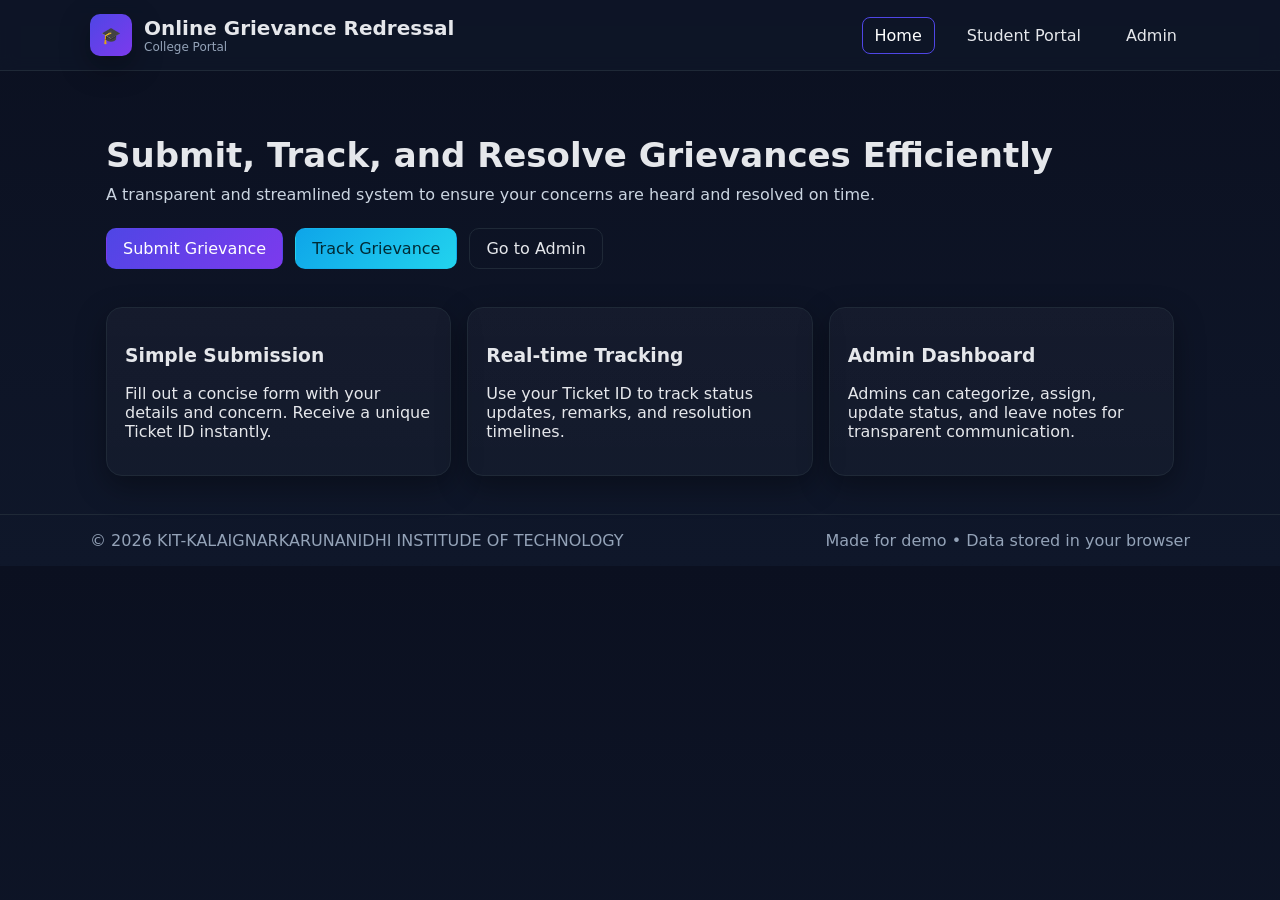
<file: index.html>
<!DOCTYPE html>
<html lang="en">
<head>
  <meta charset="UTF-8" />
  <meta name="viewport" content="width=device-width, initial-scale=1.0" />
  <title>Online Grievance Redressal | College</title>
  <link rel="stylesheet" href="assets/css/styles.css" />
  <link rel="icon" href="data:," />
</head>
<body>
  <header class="site-header">
    <div class="container header-inner">
      <div class="brand">
        <div class="logo">🎓</div>
        <div>
          <h1 class="title">Online Grievance Redressal</h1>
          <p class="subtitle">College Portal</p>
        </div>
      </div>
      <nav class="nav">
        <a href="index.html" class="active">Home</a>
        <a href="student.html">Student Portal</a>
        <a href="admin.html">Admin</a>
      </nav>
    </div>
  </header>

  <main>
    <section class="hero">
      <div class="container">
        <h2>Submit, Track, and Resolve Grievances Efficiently</h2>
        <p class="lead">A transparent and streamlined system to ensure your concerns are heard and resolved on time.</p>
        <div class="cta-group">
          <a href="student.html#submit" class="btn btn-primary">Submit Grievance</a>
          <a href="student.html#track" class="btn btn-secondary">Track Grievance</a>
          <a href="admin.html" class="btn btn-quiet">Go to Admin</a>
        </div>
      </div>
    </section>

    <section class="features">
      <div class="container grid-3">
        <div class="card">
          <h3>Simple Submission</h3>
          <p>Fill out a concise form with your details and concern. Receive a unique Ticket ID instantly.</p>
        </div>
        <div class="card">
          <h3>Real-time Tracking</h3>
          <p>Use your Ticket ID to track status updates, remarks, and resolution timelines.</p>
        </div>
        <div class="card">
          <h3>Admin Dashboard</h3>
          <p>Admins can categorize, assign, update status, and leave notes for transparent communication.</p>
        </div>
      </div>
    </section>
  </main>

  <footer class="site-footer">
    <div class="container footer-inner">
      <span>© <span id="year"></span> KIT-KALAIGNARKARUNANIDHI INSTITUDE OF TECHNOLOGY</span>
      <span>Made for demo • Data stored in your browser</span>
    </div>
  </footer>

  <script src="assets/js/app.js"></script>
  <script>
    document.getElementById('year').textContent = new Date().getFullYear();
  </script>
</body>
</html>
</file>
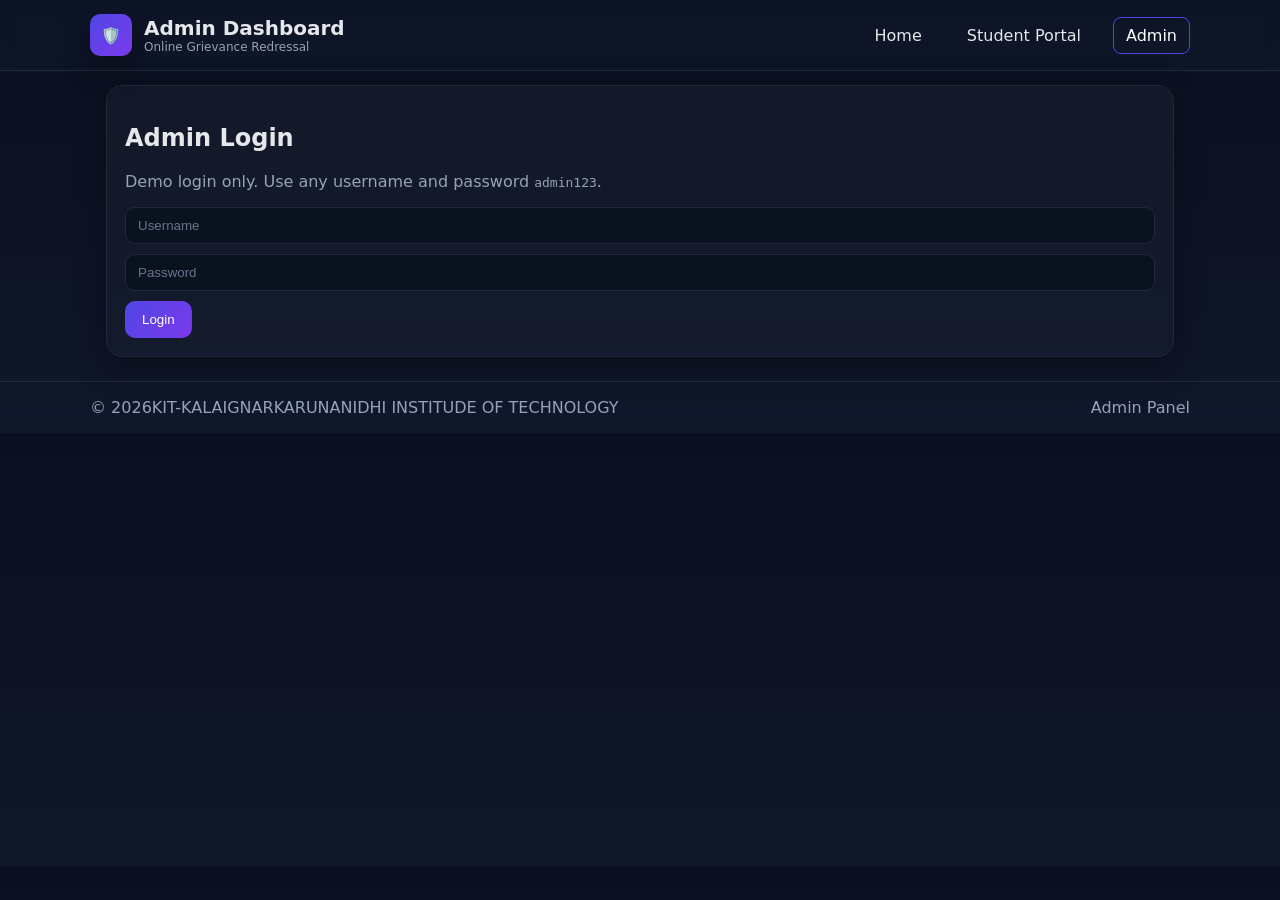
<file: admin.html>
<!DOCTYPE html>
<html lang="en">
<head>
  <meta charset="UTF-8" />
  <meta name="viewport" content="width=device-width, initial-scale=1.0" />
  <title>Admin | Online Grievance Redressal</title>
  <link rel="stylesheet" href="assets/css/styles.css" />
  <link rel="icon" href="data:," />
</head>
<body>
  <header class="site-header">
    <div class="container header-inner">
      <div class="brand">
        <div class="logo">🛡️</div>
        <div>
          <h1 class="title">Admin Dashboard</h1>
          <p class="subtitle">Online Grievance Redressal</p>
        </div>
      </div>
      <nav class="nav">
        <a href="index.html">Home</a>
        <a href="student.html">Student Portal</a>
        <a href="admin.html" class="active">Admin</a>
      </nav>
    </div>
  </header>

  <main class="container">
    <section id="loginSection" class="card">
      <h2>Admin Login</h2>
      <p class="muted">Demo login only. Use any username and password <code>admin123</code>.</p>
      <form id="adminLoginForm" class="form-inline">
        <input type="text" id="adminUser" placeholder="Username" required />
        <input type="password" id="adminPass" placeholder="Password" required />
        <button type="submit" class="btn btn-primary">Login</button>
      </form>
      <div id="loginError" class="alert danger hidden"></div>
    </section>

    <section id="dashboardSection" class="hidden">
      <div class="toolbar">
        <div class="filters">
          <select id="filterStatus">
            <option value="">All Statuses</option>
            <option>Submitted</option>
            <option>In Review</option>
            <option>Resolved</option>
            <option>Rejected</option>
          </select>
          <select id="filterDepartment"></select>
          <select id="filterCategory"></select>
          <input type="search" id="searchText" placeholder="Search subject/description" />
        </div>
        <div class="toolbar-right">
          <button id="exportJSON" class="btn btn-secondary">Export JSON</button>
          <button id="logoutBtn" class="btn btn-quiet">Logout</button>
        </div>
      </div>

      <div class="card table-card">
        <div class="table-responsive">
          <table id="grievanceTable">
            <thead>
              <tr>
                <th>Ticket</th>
                <th>Student</th>
                <th>Dept</th>
                <th>Category</th>
                <th>Subject</th>
                <th>Status</th>
                
              </tr>
            </thead>
            <tbody></tbody>
          </table>
        </div>
      </div>

      <div id="editDrawer" class="drawer hidden">
        <div class="drawer-header">
          <h3>Edit Grievance</h3>
          <button id="closeDrawer" class="icon-btn" title="Close">✖</button>
        </div>
        <div class="drawer-body">
          <form id="editForm" class="form-grid">
            <div class="form-group">
              <label for="editStatus">Status</label>
              <select id="editStatus">
                <option>Submitted</option>
                <option>In Review</option>
                <option>Resolved</option>
                <option>Rejected</option>
              </select>
            </div>
            <div class="form-group">
              <label for="editDepartment">Department</label>
              <select id="editDepartment"></select>
            </div>
            <div class="form-group">
              <label for="editCategory">Category</label>
              <select id="editCategory"></select>
            </div>
            <div class="form-group full">
              <label for="editNotes">Admin Notes</label>
              <textarea id="editNotes" rows="5" placeholder="Enter remarks, actions taken, and resolution details"></textarea>
            </div>
          </form>

          <div class="card" style="margin-top:12px">
            <h4 style="margin:0 0 8px">Attachments</h4>
            <p class="muted">Upload related documents for this grievance.</p>
            <div class="form-inline">
              <input type="file" id="editAttachFile" />
              <button id="editAttachUpload" class="btn btn-secondary" type="button">Upload</button>
            </div>
            <ul id="editAttachList" style="list-style:none; padding-left:0; margin:10px 0 0"></ul>
          </div>
        </div>
        <div class="drawer-footer">
          <button id="saveEdit" class="btn btn-primary">Save</button>
        </div>
      </div>
    </section>
  </main>

  <footer class="site-footer">
    <div class="container footer-inner">
      <span>© <span id="year"></span>KIT-KALAIGNARKARUNANIDHI INSTITUDE OF TECHNOLOGY</span>
      <span>Admin Panel</span>
    </div>
  </footer>

  <script src="assets/js/storage.js"></script>
  <script src="assets/js/api.js"></script>
  <script src="assets/js/app.js"></script>
  <script src="assets/js/admin.js"></script>
  <script>
    document.getElementById('year').textContent = new Date().getFullYear();
  </script>
</body>
</html>
</file>
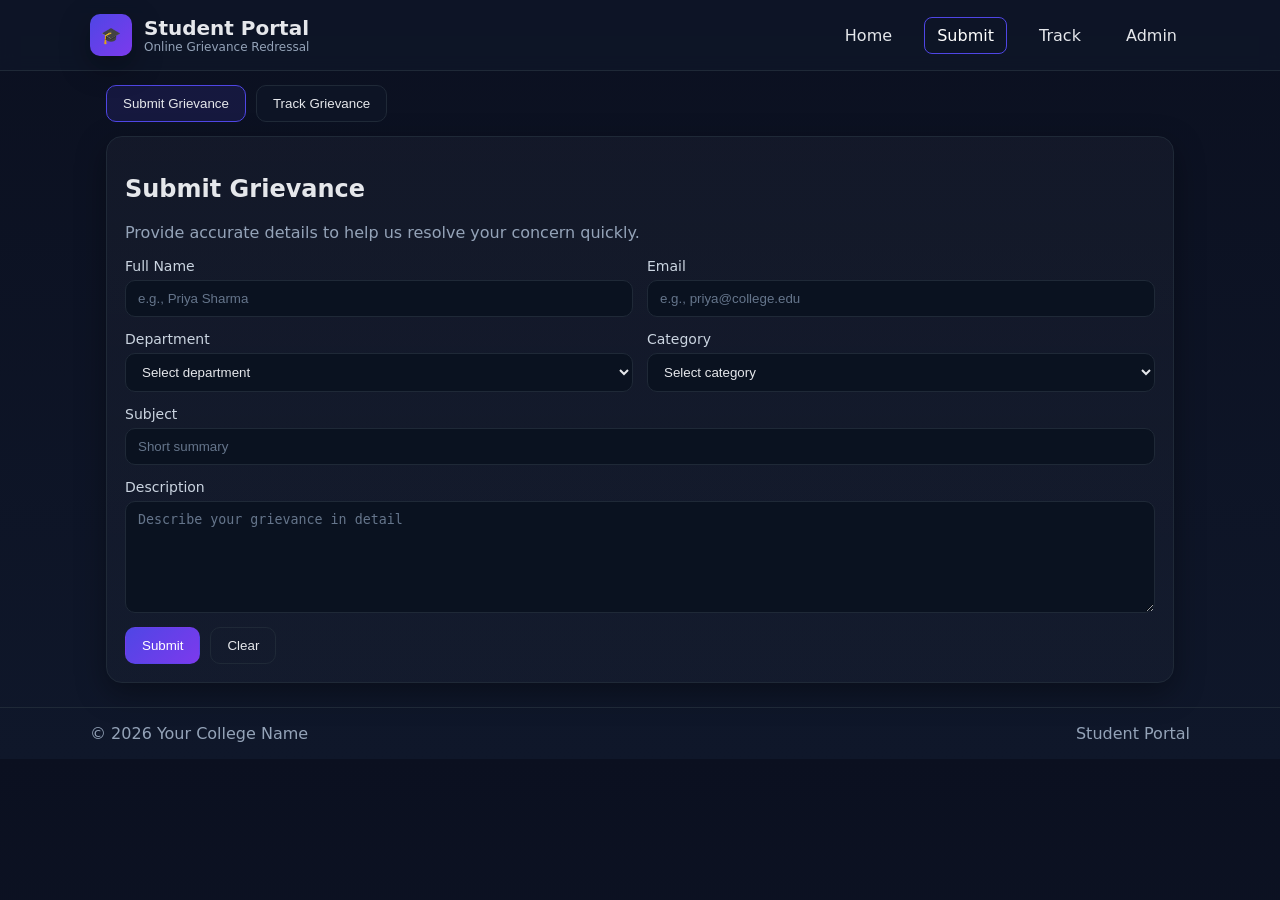
<file: student.html>
<!DOCTYPE html>
<html lang="en">
<head>
  <meta charset="UTF-8" />
  <meta name="viewport" content="width=device-width, initial-scale=1.0" />
  <title>Student Portal | Online Grievance Redressal</title>
  <link rel="stylesheet" href="assets/css/styles.css" />
  <link rel="icon" href="data:," />
</head>
<body>
  <header class="site-header">
    <div class="container header-inner">
      <div class="brand">
        <div class="logo">🎓</div>
        <div>
          <h1 class="title">Student Portal</h1>
          <p class="subtitle">Online Grievance Redressal</p>
        </div>
      </div>
      <nav class="nav">
        <a href="index.html">Home</a>
        <a href="#submit" class="active">Submit</a>
        <a href="#track">Track</a>
        <a href="admin.html">Admin</a>
      </nav>
    </div>
  </header>

  <main class="container">
    <section class="tabs">
      <button class="tab-btn active" data-tab="submit">Submit Grievance</button>
      <button class="tab-btn" data-tab="track">Track Grievance</button>
    </section>

    <section id="tab-submit" class="tab active">
      <div class="card">
        <h2>Submit Grievance</h2>
        <p class="muted">Provide accurate details to help us resolve your concern quickly.</p>
        <form id="grievanceForm" class="form-grid">
          <div class="form-group">
            <label for="studentName">Full Name</label>
            <input type="text" id="studentName" required placeholder="e.g., Priya Sharma" />
          </div>
          <div class="form-group">
            <label for="studentEmail">Email</label>
            <input type="email" id="studentEmail" required placeholder="e.g., priya@college.edu" />
          </div>
          <div class="form-group">
            <label for="department">Department</label>
            <select id="department" required></select>
          </div>
          <div class="form-group">
            <label for="category">Category</label>
            <select id="category" required></select>
          </div>
          <div class="form-group full">
            <label for="subject">Subject</label>
            <input type="text" id="subject" required placeholder="Short summary" />
          </div>
          <div class="form-group full">
            <label for="description">Description</label>
            <textarea id="description" rows="6" required placeholder="Describe your grievance in detail"></textarea>
          </div>
          <div class="form-row">
            <button type="submit" class="btn btn-primary">Submit</button>
            <button type="reset" class="btn btn-quiet">Clear</button>
          </div>
        </form>
        <div id="submitResult" class="alert success hidden"></div>
      </div>
    </section>

    <section id="tab-track" class="tab">
      <div class="card">
        <h2>Track Grievance</h2>
        <p class="muted">Enter your Ticket ID to view the latest status and remarks.</p>
        <form id="trackForm" class="form-inline">
          <input type="text" id="ticketId" placeholder="Ticket ID (e.g., GRV-20250927-0001)" required />
          <button type="submit" class="btn btn-secondary">Track</button>
        </form>
        <div id="trackResult" class="track-result hidden"></div>
        <div id="trackAttachments" class="card hidden">
          <h3 style="margin-top:0">Attachments</h3>
          <p class="muted">Upload supporting documents (PDF, images, etc.). Max few MB per file (browser dependent).</p>
          <div class="form-inline">
            <input type="file" id="attachFile" />
            <button id="attachUpload" class="btn btn-primary" type="button">Upload</button>
          </div>
          <div style="margin-top:10px">
            <strong>Files</strong>
            <ul id="attachList" style="list-style:none; padding-left:0; margin:8px 0 0"></ul>
          </div>
        </div>
      </div>
    </section>
  </main>

  <footer class="site-footer">
    <div class="container footer-inner">
      <span>© <span id="year"></span> Your College Name</span>
      <span>Student Portal</span>
    </div>
  </footer>

  <script src="assets/js/storage.js"></script>
  <script src="assets/js/api.js"></script>
  <script src="assets/js/app.js"></script>
  <script src="assets/js/student.js"></script>
  <script>
    document.getElementById('year').textContent = new Date().getFullYear();
  </script>
</body>
</html>
</file>
<file: assets/css/styles.css>
:root{
  --bg:#0f172a; /* slate-900 */
  --panel:#111827; /* gray-900 */
  --muted:#94a3b8; /* slate-400 */
  --text:#e5e7eb; /* gray-200 */
  --accent:#4f46e5; /* indigo-600 */
  --accent-2:#22c55e; /* green-500 */
  --danger:#ef4444; /* red-500 */
  --warn:#f59e0b; /* amber-500 */
  --border:#1f2937; /* gray-800 */
  --card:#0b1220; /* custom */
  --shadow:0 10px 30px rgba(0,0,0,.35);
}
*{box-sizing:border-box}
html,body{margin:0;padding:0;background:linear-gradient(180deg, #0b1020, #0f172a);color:var(--text);font-family:Inter,system-ui,Segoe UI,Roboto,Arial,sans-serif}
.container{max-width:1100px;margin:0 auto;padding:0 16px}
.hidden{display:none}
.muted{color:var(--muted)}

/* Header */
.site-header{position:sticky;top:0;background:rgba(15,23,42,.7);backdrop-filter:blur(8px);border-bottom:1px solid var(--border);z-index:50}
.header-inner{display:flex;align-items:center;justify-content:space-between;gap:16px;padding:14px 0}
.brand{display:flex;align-items:center;gap:12px}
.logo{width:42px;height:42px;border-radius:10px;display:grid;place-items:center;background:linear-gradient(135deg,var(--accent),#7c3aed);box-shadow:var(--shadow)}
.title{margin:0;font-size:20px}
.subtitle{margin:0;color:var(--muted);font-size:12px}
.nav a{color:var(--text);text-decoration:none;margin-left:14px;padding:8px 12px;border-radius:8px;border:1px solid transparent}
.nav a:hover{border-color:var(--border);background:rgba(255,255,255,.03)}
.nav a.active{border-color:var(--accent);color:#fff}

/* Hero */
.hero{padding:64px 0 24px}
.hero h2{font-size:34px;margin:0 0 10px}
.lead{color:#cbd5e1;margin:8px 0 24px}
.cta-group{display:flex;gap:12px;flex-wrap:wrap}

/* Buttons */
.btn{display:inline-flex;align-items:center;gap:8px;padding:10px 16px;border-radius:10px;border:1px solid var(--border);background:rgba(255,255,255,.03);color:var(--text);cursor:pointer;text-decoration:none}
.btn:hover{background:rgba(255,255,255,.06)}
.btn-primary{background:linear-gradient(135deg,var(--accent),#7c3aed);border-color:transparent;color:#fff}
.btn-secondary{background:linear-gradient(135deg,#0ea5e9,#22d3ee);border-color:transparent;color:#002b36}
.btn-quiet{background:transparent}
.icon-btn{border:1px solid var(--border);background:transparent;color:var(--text);padding:4px 8px;border-radius:8px}

/* Cards */
.card{background:linear-gradient(180deg,rgba(255,255,255,.03),rgba(255,255,255,.02));border:1px solid var(--border);box-shadow:var(--shadow);border-radius:16px;padding:18px;margin:14px 0}
.table-card{padding:0}

/* Grid */
.grid-3{display:grid;grid-template-columns:repeat(3,1fr);gap:16px}
@media (max-width:900px){.grid-3{grid-template-columns:1fr}}

/* Forms */
.form-grid{display:grid;grid-template-columns:repeat(2,1fr);gap:14px}
.form-grid .full{grid-column:1/-1}
.form-group{display:flex;flex-direction:column;gap:6px}
label{font-size:14px;color:#cbd5e1}
input,textarea,select{width:100%;padding:10px 12px;border-radius:10px;border:1px solid var(--border);background:#0a1220;color:var(--text)}
input::placeholder,textarea::placeholder{color:#65758b}
.form-row{display:flex;gap:10px;align-items:center}
.form-inline{display:flex;gap:10px;align-items:center;flex-wrap:wrap}

/* Tabs */
.tabs{display:flex;gap:10px;margin:14px 0}
.tab-btn{border:1px solid var(--border);background:#0d1425;color:var(--text);padding:10px 16px;border-radius:10px;cursor:pointer}
.tab-btn.active{border-color:var(--accent);background:rgba(79,70,229,.15)}
.tab{display:none}
.tab.active{display:block}

/* Table */
.table-responsive{overflow:auto; max-height:65vh}
#grievanceTable{width:100%;border-collapse:collapse; min-width: 1200px}
#grievanceTable th,#grievanceTable td{border-bottom:1px solid var(--border);padding:10px;text-align:left;vertical-align:top; white-space: nowrap}
#grievanceTable thead th{position:sticky;top:0;background:#0e1526;z-index:2}
.status-chip{display:inline-block;padding:4px 8px;border-radius:999px;font-size:12px;border:1px solid var(--border)}
.status-Submitted{background:rgba(255,255,255,.04)}
.status-In\ Review{background:rgba(245,158,11,.18);color:#fbbf24}
.status-Resolved{background:rgba(34,197,94,.18);color:#86efac}
.status-Rejected{background:rgba(239,68,68,.18);color:#fecaca}

/* Drawer */
.drawer{position:fixed;right:0;top:0;height:100vh;width:380px;background:#0b1220;border-left:1px solid var(--border);box-shadow:var(--shadow);display:flex;flex-direction:column}
.drawer-header{display:flex;align-items:center;justify-content:space-between;border-bottom:1px solid var(--border);padding:12px 14px}
.drawer-body{padding:12px 14px;flex:1;overflow:auto}
.drawer-footer{padding:12px 14px;border-top:1px solid var(--border);display:flex;justify-content:flex-end}

/* Alerts */
.alert{margin-top:12px;padding:10px 12px;border-radius:10px;border:1px solid var(--border)}
.alert.success{background:rgba(34,197,94,.18);color:#86efac}
.alert.danger{background:rgba(239,68,68,.18);color:#fecaca}

/* Footer */
.site-footer{border-top:1px solid var(--border);margin-top:24px}
.footer-inner{display:flex;align-items:center;justify-content:space-between;padding:16px 0;color:var(--muted)}

/* Utility */
.badge{display:inline-flex;gap:6px;align-items:center;padding:4px 8px;border-radius:999px;border:1px solid var(--border);background:rgba(255,255,255,.04)}
.tag{display:inline-block;padding:4px 8px;border-radius:8px;background:rgba(255,255,255,.05)}

/* Admin table column sizing */
#grievanceTable th:nth-child(1), #grievanceTable td:nth-child(1){
  width: 180px; white-space: nowrap;
}
#grievanceTable th:nth-child(2), #grievanceTable td:nth-child(2){
  width: 200px; white-space: normal; /* Student name/email can wrap */
}
#grievanceTable th:nth-child(3), #grievanceTable td:nth-child(3){
  width: 120px; white-space: nowrap;
}
#grievanceTable th:nth-child(4), #grievanceTable td:nth-child(4){
  width: 140px; white-space: nowrap;
}
#grievanceTable th:nth-child(5), #grievanceTable td:nth-child(5){
  min-width: 320px; white-space: normal; /* Subject can be long */
}
#grievanceTable th:nth-child(6), #grievanceTable td:nth-child(6){
  width: 120px; text-align:center;
}
#grievanceTable th:nth-child(7), #grievanceTable td:nth-child(7){
  width: 160px; white-space: nowrap;
}
#grievanceTable th:nth-child(8), #grievanceTable td:nth-child(8){
  width: 120px; text-align:center; white-space: nowrap;
}

/* Shift main content when drawer is open to avoid overlap */
.drawer-open .toolbar,
.drawer-open .table-card{
  margin-right: 400px; /* roughly drawer width */
}
</file>
